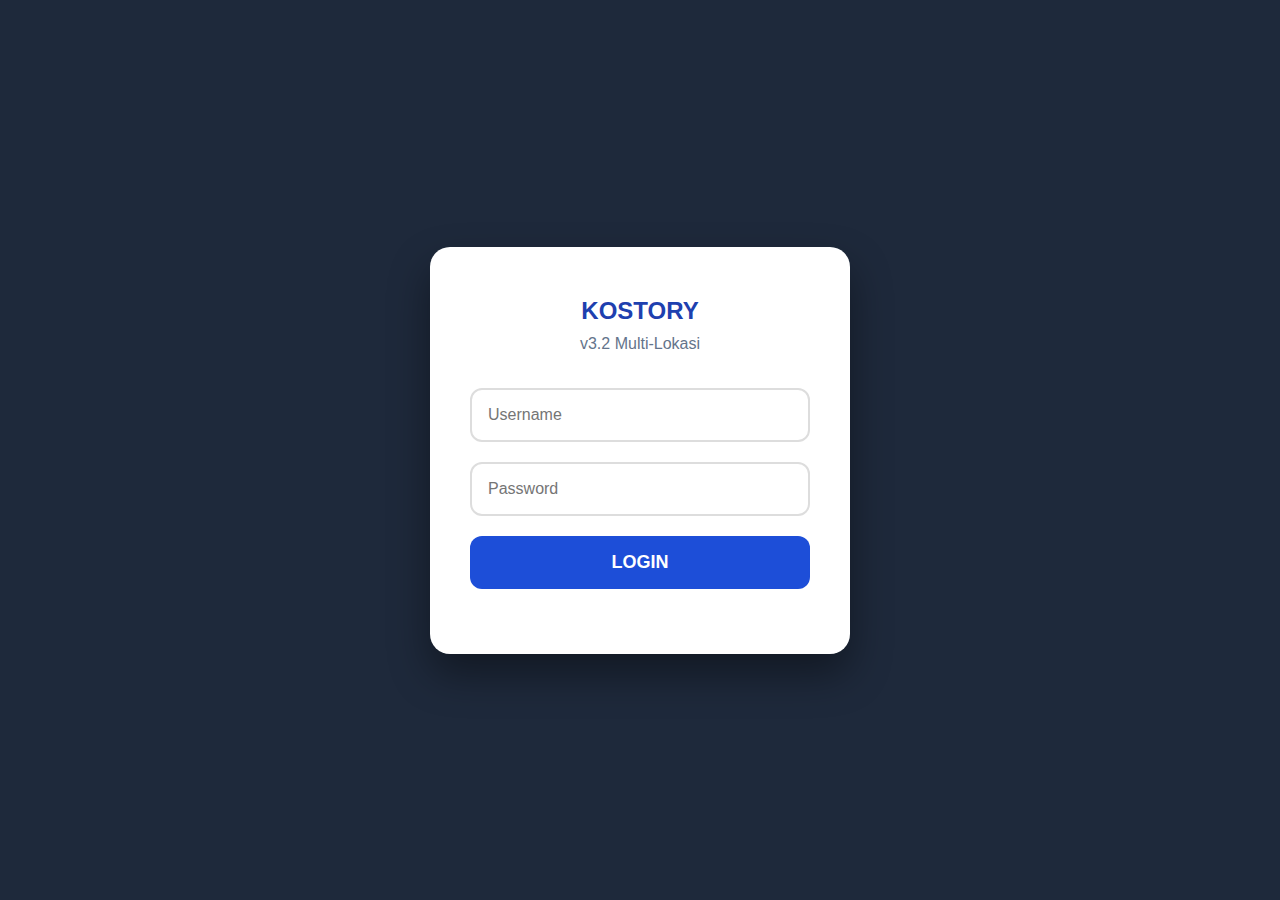
<file: login.html>
<!DOCTYPE html>
<html lang="id">
<head>
  <meta charset="UTF-8">
  <meta name="viewport" content="width=device-width, initial-scale=1.0">
  <title>KOSTORY v3.2 – Login</title>
  <link rel="stylesheet" href="style.css">
  <style>
    body{background:#1e293b;display:flex;align-items:center;justify-content:center;height:100vh;margin:0}
    .login-box{background:white;padding:50px 40px;border-radius:20px;box-shadow:0 20px 40px rgba(0,0,0,0.4);width:90%;max-width:420px;text-align:center}
    h2{color:#1e40af;margin-bottom:10px}
    input{width:100%;padding:16px;margin:10px 0;border:2px solid #ddd;border-radius:12px;font-size:16px}
    button{background:#1d4ed8;color:white;width:100%;padding:16px;border:none;border-radius:12px;font-size:18px;font-weight:bold;cursor:pointer;margin-top:10px}
    button:hover{background:#1e40af}
  </style>
</head>
<body>
  <div class="login-box">
    <h2>KOSTORY</h2>
    <p style="color:#64748b;margin-bottom:25px">v3.2 Multi-Lokasi</p>
    <input type="text" id="username" placeholder="Username" autocomplete="off">
    <input type="password" id="password" placeholder="Password">
    <button id="btnLogin">LOGIN</button>
    <p id="error" style="color:red;margin-top:15px"></p>
  </div>

  <script type="module">
    import { firebaseConfig } from './firebase-config.js';
    import { passwordDb } from './firebase-config.js';

    firebase.initializeApp(firebaseConfig);

    // Kalau sudah pernah login sebelumnya → langsung masuk
    const savedUser = localStorage.getItem("kostoryUser");
    if (savedUser && passwordDb[savedUser.toLowerCase()]) {
      location.href = "dashboard.html";
    }

    document.getElementById("btnLogin").onclick = () => {
      const user = document.getElementById("username").value.trim().toLowerCase();
      const pass = document.getElementById("password").value;

      if (passwordDb[user] && passwordDb[user] === pass) {
        localStorage.setItem("kostoryUser", user);
        location.href = "dashboard.html";
      } else {
        document.getElementById("error").textContent = "Username atau password salah!";
      }
    };
  </script>
</body>
</html>
</file>
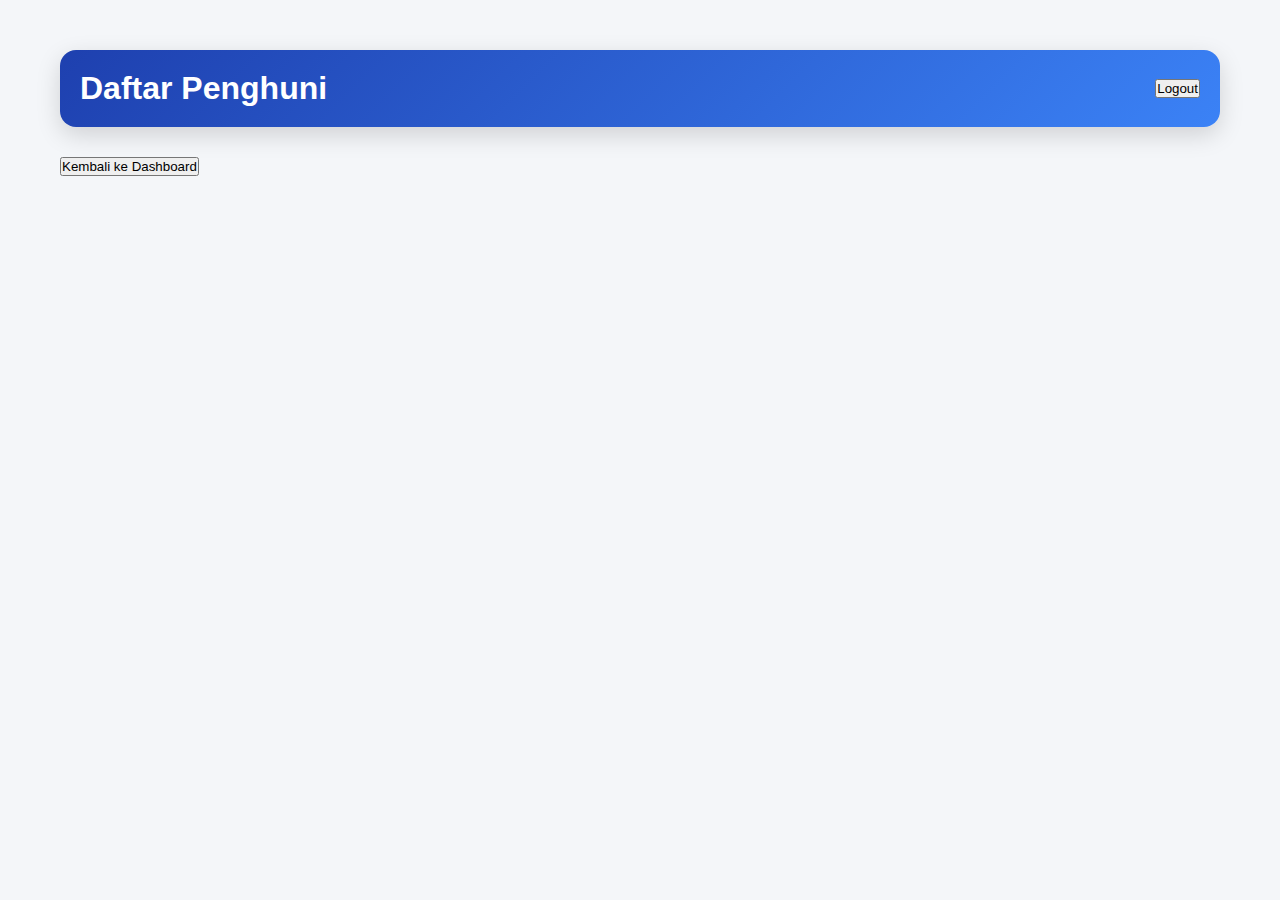
<file: penghuni.html>
<!DOCTYPE html>
<html lang="id">
<head>
  <meta charset="UTF-8">
  <meta name="viewport" content="width=device-width, initial-scale=1.0">
  <title>KOSTORY v3.2 - Daftar Penghuni</title>
  <link rel="stylesheet" href="style.css">
</head>
<body>
  <div id="penghuniListPage">
    <div id="header">
      <h1>Daftar Penghuni</h1>
      <span id="userName" style="font-size:18px;"></span>
      <button onclick="logout()">Logout</button>
    </div>
    <button onclick="location.href='dashboard.html'">Kembali ke Dashboard</button>
    <div id="penghuniList"></div>
  </div>

  <script type="module" src="./penghuni.js"></script>
</body>
</html>
</file>
<file: style.css>
*{margin:0;padding:0;box-sizing:border-box;font-family:'Segoe UI',sans-serif}
body{background:#f4f6f9;color:#1e293b;transition:all .3s}
body.dark{background:#0f172a;color:#e2e8f0}
.hidden{display:none!important}
#loginScreen,#app,#checkoutListPage,#penghuniListPage{max-width:1200px;margin:30px auto;padding:20px}
#header{background:linear-gradient(135deg,#1e40af,#3b82f6);color:white;padding:20px;border-radius:16px;display:flex;justify-content:space-between;align-items:center;margin-bottom:30px;box-shadow:0 8px 25px rgba(0,0,0,0.15);flex-wrap:wrap;gap:15px}
.dark #header{background:linear-gradient(135deg,#1e3a8a,#2563eb)}
#totalStats{background:#2563eb;color:white;padding:20px;border-radius:16px;font-size:22px;font-weight:bold;text-align:center;margin-bottom:30px}
.kost-card{background:white;border-radius:18px;padding:25px;margin-bottom:30px;box-shadow:0 10px 30px rgba(0,0,0,0.08)}
.dark .kost-card{background:#1e293b}
.room-grid{display:grid;grid-template-columns:repeat(auto-fill,minmax(110px,1fr));gap:16px}
.room{background:#22c55e;color:white;padding:16px 8px;border-radius:14px;text-align:center;font-weight:bold;cursor:pointer;transition:.3s;font-size:14px}
.room:hover{transform:translateY(-5px);box-shadow:0 8px 20px rgba(0,0,0,0.2)}
.room.kosong{background:#22c55e}
.room.booking{background:#f59e0b;color:#000}
.room.staying{background:#3b82f6}
.room.bulanan{background:#ef4444}
.room.tahunan{background:#1e293b;color:white}
.modal{position:fixed;inset:0;background:rgba(0,0,0,0.85);display:flex;justify-content:center;align-items:center;z-index:999;padding:15px}
.modal-content{background:white;padding:30px;border-radius:20px;width:95%;max-width:540px;max-height:95vh;overflow-y:auto}
.dark .modal-content{background:#1e293b;color:#e2e8f0}
.modal-content h3{margin-bottom:20px;font-size:26px;color:#1e40af;text-align:center}
.dark h3{color:#60a5fa}
.modal-content label{display:block;margin:18px 0 8px;font-weight:700;font-size:15px}
.modal-content input,.modal-content select,.modal-content textarea{width:100%;padding:14px;border:2px solid #e2e8f0;border-radius:12px;font-size:16px}
.dark input,.dark select,.dark textarea{background:#334155;color:#e2e8f0;border-color:#475569}
.modal-buttons{display:grid;grid-template-columns:1fr 1fr;gap:12px;margin-top:25px}
.modal-buttons button{padding:16px;border:none;border-radius:12px;color:white;font-weight:800;cursor:pointer;font-size:15px}
.btn{background:#1d4ed8;color:white;padding:12px 24px;border:none;border-radius:12px;font-weight:bold;cursor:pointer;font-size:16px;margin:5px}
.btn:hover{opacity:0.9}
.btn-success{background:#16a34a}
.btn-danger{background:#dc2626}
.btn-wa{background:#25d366}
.btn-secondary{background:#64748b}
.full{grid-column:1/-1}
.checkout-group{background:#f0fdf4;padding:20px;border-radius:12px;margin:20px 0;border:2px solid #86efac}
.checkout-group h2{color:#166534}
.checkout-item{cursor:pointer;background:#fff;padding:15px;border-radius:12px;margin:10px 0;box-shadow:0 4px 12px rgba(0,0,0,0.05)}
.checkout-item:hover{background:#ecfdf5}
.penghuni-item{background:#fff;padding:18px;border-radius:12px;margin:12px 0;box-shadow:0 4px 15px rgba(0,0,0,0.08);display:flex;justify-content:space-between;align-items:center;flex-wrap:wrap;gap:12px}
.dark .penghuni-item{background:#1e293b}
.status-lunas{background:#d1fae5;color:#065f46;padding:6px 12px;border-radius:8px;font-weight:bold;font-size:13px}
.tagih-btn{background:#f59e0b;color:white;padding:6px 12px;border:none;border-radius:8px;cursor:pointer;font-weight:bold;font-size:13px}
.lunas-btn{background:#16a34a;color:white;padding:6px 12px;border:none;border-radius:8px;cursor:pointer;font-weight:bold;font-size:13px}
.info-btn{background:#3b82f6;color:white;padding:6px 12px;border:none;border-radius:8px;cursor:pointer;font-weight:bold;font-size:13px}
.checkout-btn{background:#dc2626;color:white;padding:6px 12px;border:none;border-radius:8px;cursor:pointer;font-weight:bold;font-size:13px}
.welcome-btn{background:#25d366;color:white;padding:6px 12px;border:none;border-radius:8px;cursor:pointer;font-weight:bold;font-size:13px}
.ultah-btn{background:#a855f7;color:white;padding:6px 12px;border:none;border-radius:8px;cursor:pointer;font-weight:bold;font-size:13px}
.perawatan-btn{background:#eab308;color:white;padding:6px 12px;border:none;border-radius:8px;cursor:pointer;font-weight:bold;font-size:13px}
</file>
